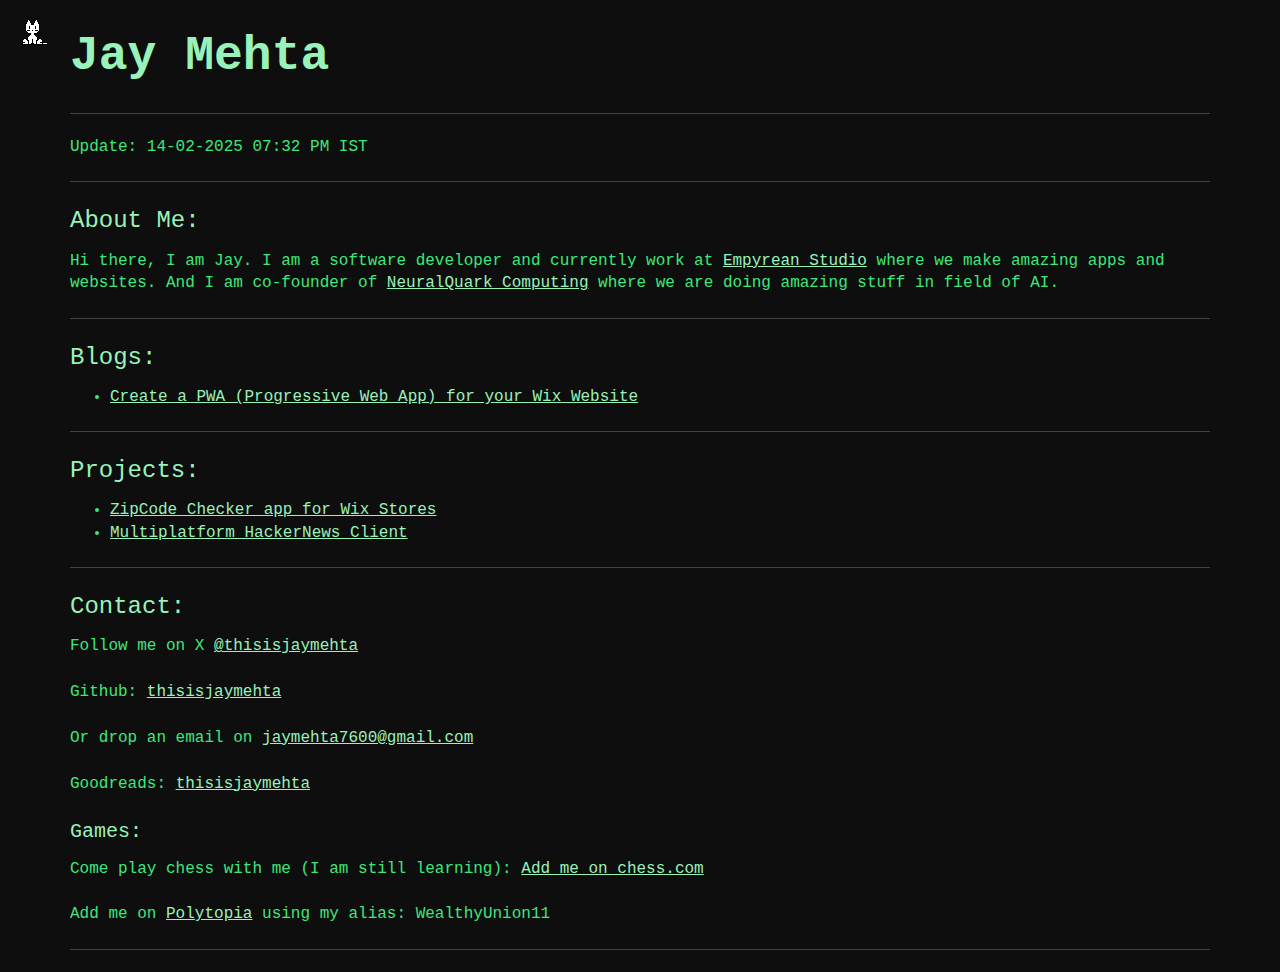
<file: index.html>
<!DOCTYPE html>
<html lang="en">

<head>
	<meta charset="UTF-8" />
	<meta name="viewport" content="width=device-width, initial-scale=1.0" />
	<title>Jay Mehta</title>
	<link rel="stylesheet" type="text/css" href="style/style.css">
	<link rel="icon" type="image/png" href="images/favicon.png">
</head>

<body>
	<main class="container">
		<h1>Jay Mehta</h1>
		<hr />
		<p>Update: 14-02-2025 07:32 PM IST</p>
		<hr />

		<h4 id="about">About Me:</h4>
		<p>
			Hi there, I am Jay. I am a software developer and currently work at
			<a href="https://empyreanstudio.com/" target="_blank" rel="noopener">Empyrean Studio</a>
			where we make amazing apps and websites. And I am co-founder of
			<a href="https://www.neuralquark.com/" target="_blank" rel="noopener">NeuralQuark Computing</a>
			where we are doing amazing stuff in field of AI.
		</p>

		<!-- <p>
			I know JavaScript, Python, Java, C++, C, HTML, CSS, and some other languages. I am also learning
			about AI and Machine Learning.
		</p> -->

		<hr />

		<h4 id="blogs">Blogs:</h4>
		<ul>
			<li>
				<a href="https://www.empyreanstudio.com/post/create-a-pwa-progressive-web-app-for-your-wix-website"
					target="_blank" rel="noopener">Create a PWA (Progressive Web App) for your Wix Website</a>
			</li>
		</ul>
		<hr>

		<h4 id="projects">Projects:</h4>
		<ul>
			<li>
				<a href="https://www.empyreanstudio.com/wix-apps/zipcode-checker" target="_blank" rel="noopener">ZipCode
					Checker app for Wix Stores</a>
			</li>
			<li>
				<a href="https://github.com/thisisjaymehta/hacker_news_client" target="_blank"
					rel="noopener">Multiplatform HackerNews Client</a>
			</li>
		</ul>
		<hr>

		<h4 id="contact">Contact:</h4>
		<p>
			Follow me on X
			<a href="https://x.com/thisisjaymehta" target="_blank" rel="noopener">@thisisjaymehta</a>
		</p>
		<p>
			Github: <a href="https://github.com/thisisjaymehta" target="_blank" rel="noopener">thisisjaymehta</a>
		</p>
		<p>
			Or drop an email on
			<a href="mailto:jaymehta7600@gmail.com">jaymehta7600@gmail.com</a>
		</p>
		<p>
			Goodreads: <a href="https://www.goodreads.com/thisisjaymehta" target="_blank"
				rel="noopener">thisisjaymehta</a>
		</p>
		<h5>Games:</h5>
		<p>
			Come play chess with me (I am still learning): <a href="https://link.chess.com/friend/cTI69p"
				target="_blank" rel="noopener">Add
				me on
				chess.com</a>
		</p>
		<p>
			Add me on <a href="https://polytopia.io/" target="_blank" rel="noopener">Polytopia</a> using
			my alias:
			WealthyUnion11
		</p>
		<hr />

		<!-- <h4 id="videos">Interesting Videos</h4>
		<ul>
		<li>
			<a href="videos/carl-sagan-stephen-hawking-arthur-c-clarke-god-the-universe-and-everything-else-1988.html">Carl
			Sagan, Stephen Hawking and Arthur C. Clarke - God, The
			Universe and Everything Else (1988)</a>
		</li>
		<li>
			<a href="videos/richard-feynman-fun-to-imagine.html">1983: Fun to Imagine - 6: Ways of Thinking. Richard
			Feynman</a>
		</li>
		</ul>
		<hr />  -->
	</main>
	<script src="scripts/oneko.js" data-cat="images/oneko.gif"></script>
</body>

</html>
</file>
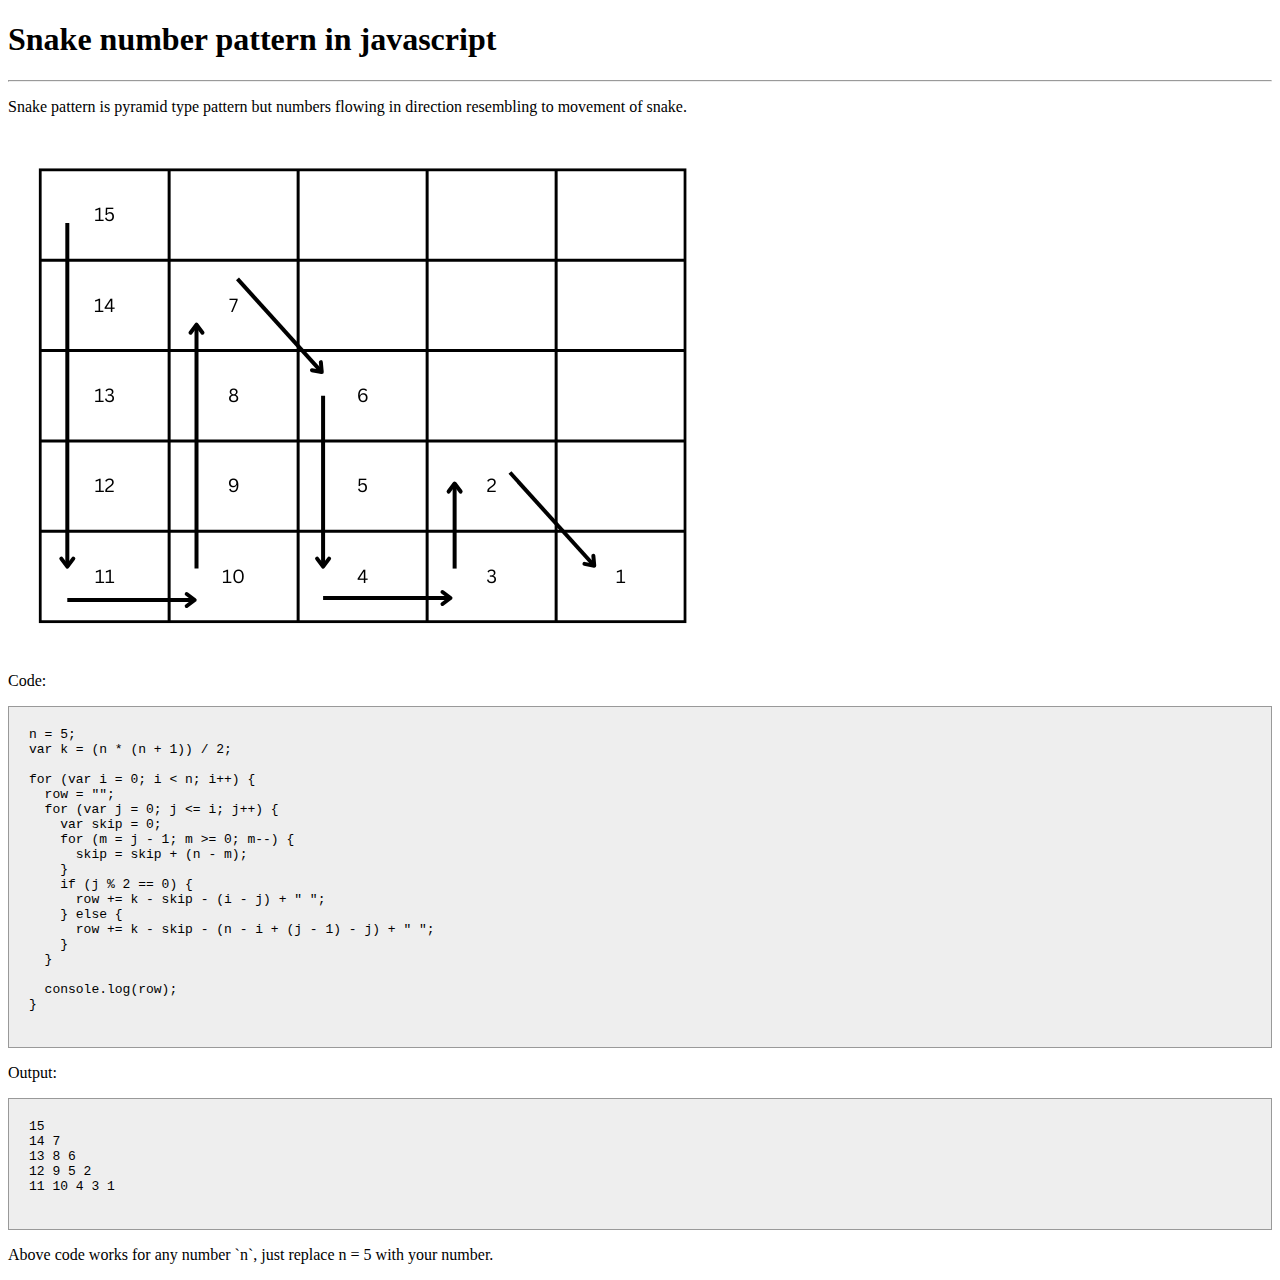
<file: code/pattern.html>
<!DOCTYPE html>
<html lang="en">
  <head>
    <meta charset="UTF-8" />
    <meta name="viewport" content="width=device-width, initial-scale=1.0" />
    <title>Snake number pattern in javascript</title>
    <style>
      pre {
        background-color: #eee;
        border: 1px solid #999;
        display: block;
        padding: 20px;
      }
    </style>
  </head>
  <body>
    <h1>Snake number pattern in javascript</h1>
    <hr />
    <p>
      Snake pattern is pyramid type pattern but numbers flowing in direction resembling to movement of snake.
    </p>
    <img src="img/snake-pattern.png" alt="Snake number pattern explanation image">
    <p>Code:</p>
    <pre>
n = 5;
var k = (n * (n + 1)) / 2;

for (var i = 0; i < n; i++) {
  row = "";
  for (var j = 0; j <= i; j++) {
    var skip = 0;
    for (m = j - 1; m >= 0; m--) {
      skip = skip + (n - m);
    }
    if (j % 2 == 0) {
      row += k - skip - (i - j) + " ";
    } else {
      row += k - skip - (n - i + (j - 1) - j) + " ";
    }
  }

  console.log(row);
}
    </pre>
    <p>Output:</p>
    <pre>
15 
14 7 
13 8 6 
12 9 5 2 
11 10 4 3 1
    </pre>
    <p>
      Above code works for any number `n`, just replace n = 5 with your number.
    </p>
  </body>
</html>
</file>
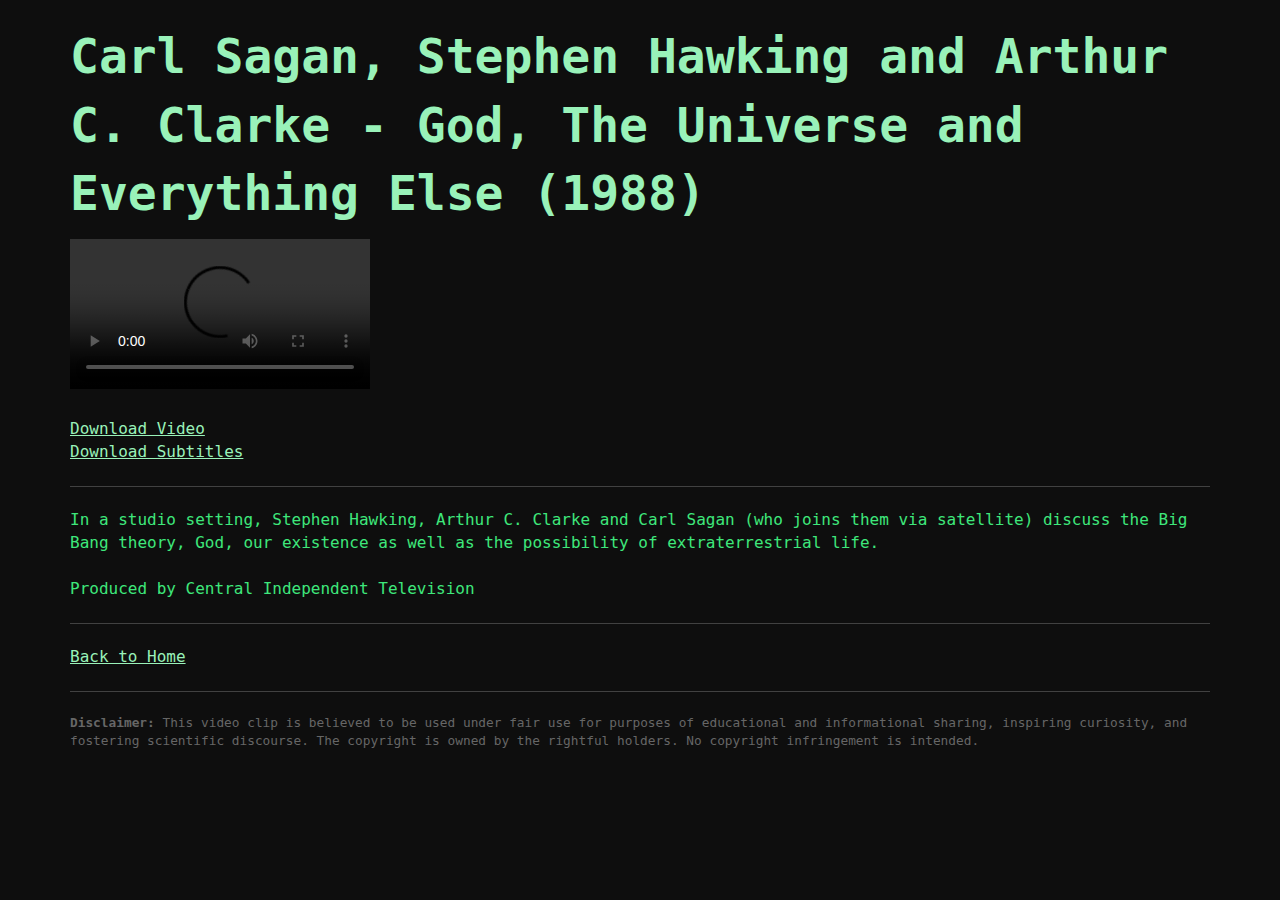
<file: videos/carl-sagan-stephen-hawking-arthur-c-clarke-god-the-universe-and-everything-else-1988.html>
<!DOCTYPE html>
<html lang="en">

<head>
  <meta charset="UTF-8" />
  <meta name="viewport" content="width=device-width, initial-scale=1.0" />
  <title>
    Carl Sagan, Stephen Hawking and Arthur C. Clarke - God, The Universe and
    Everything Else (1988)
  </title>
  <link rel="stylesheet" href="../style/style.css">
</head>

<body>
  <div class="container">
    <h1>
      Carl Sagan, Stephen Hawking and Arthur C. Clarke - God, The Universe and
      Everything Else (1988)
    </h1>
    <video controls crossorigin="anonymous">
      <source
        src="https://cdn.thisisjaymehta.com/carl-sagan-stephen-hawking-arthur-c-clarke-god-the-universe-and-everything-else-1988/Carl Sagan, Stephen Hawking and Arthur C. Clarke - God, The Universe and Everything Else (1988).mp4"
        type="video/mp4" />
      <track label="English" kind="subtitles" srclang="en"
        src="https://cdn.thisisjaymehta.com/carl-sagan-stephen-hawking-arthur-c-clarke-god-the-universe-and-everything-else-1988/Carl Sagan, Stephen Hawking and Arthur C. Clarke - God, The Universe and Everything Else (1988).en.vtt"
        default />
      Your browser does not support the video tag or the video format of this
      file.
    </video>
    <br />
    <br />
    <a href="https://cdn.thisisjaymehta.com/carl-sagan-stephen-hawking-arthur-c-clarke-god-the-universe-and-everything-else-1988/Carl Sagan, Stephen Hawking and Arthur C. Clarke - God, The Universe and Everything Else (1988).mp4"
      download>Download Video</a>
    <br />
    <a href="https://cdn.thisisjaymehta.com/carl-sagan-stephen-hawking-arthur-c-clarke-god-the-universe-and-everything-else-1988/Carl Sagan, Stephen Hawking and Arthur C. Clarke - God, The Universe and Everything Else (1988).en.vtt"
      download>Download Subtitles</a>
    <hr />
    <p>In a studio setting, Stephen Hawking, Arthur C. Clarke and Carl Sagan (who joins them via satellite) discuss the
      Big Bang theory, God, our existence as well as the possibility of extraterrestrial life.</p>
    <p>Produced by Central Independent Television</p>
    <hr>
    <a href="../index.html">Back to Home</a>
    <hr />
    <p class="disclaimer">
      <b>Disclaimer:</b> This video clip is believed to be used under fair use
      for purposes of educational and informational sharing, inspiring
      curiosity, and fostering scientific discourse. The copyright is owned by
      the rightful holders. No copyright infringement is intended.
    </p>
  </div>
</body>

</html>
</file>
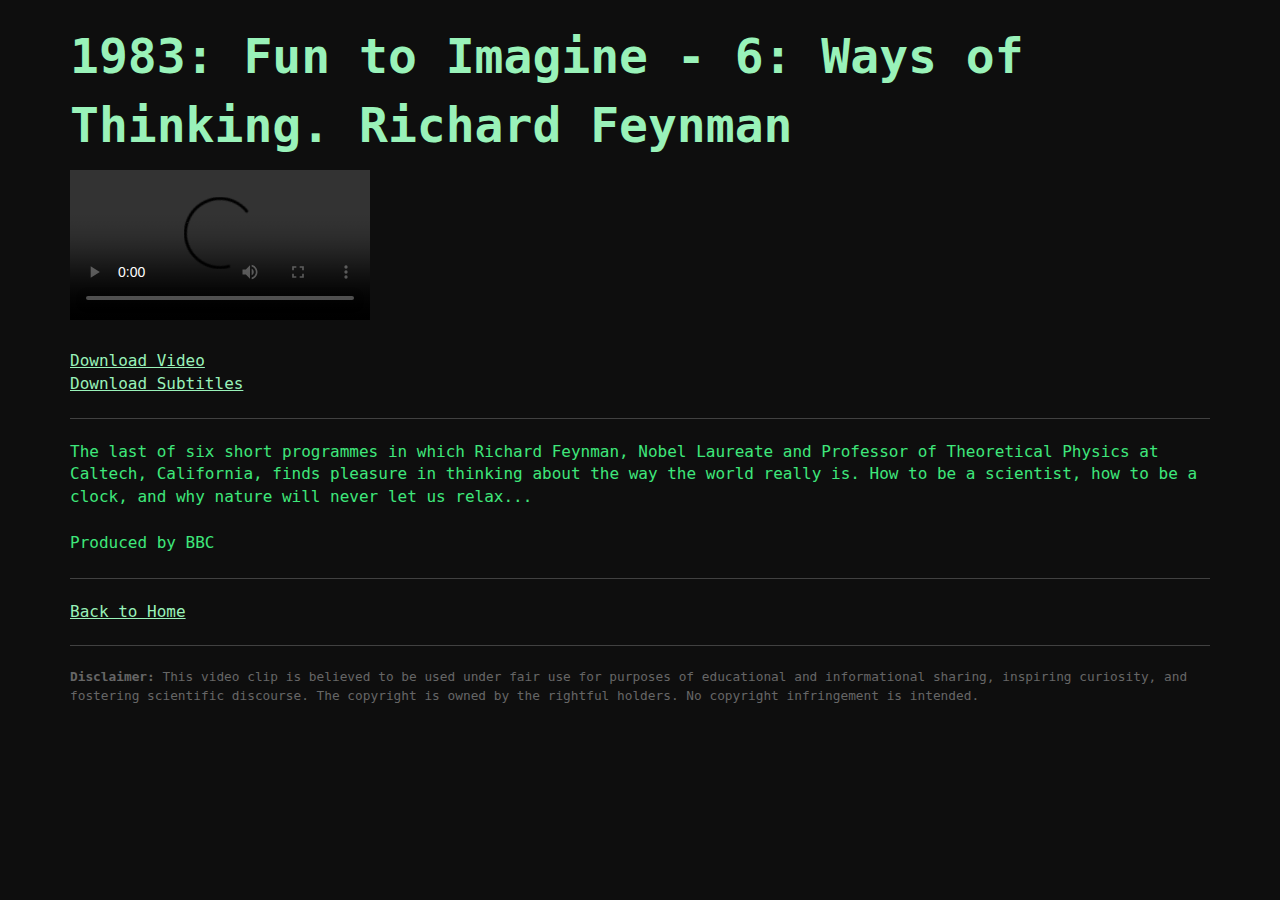
<file: videos/richard-feynman-fun-to-imagine.html>
<!DOCTYPE html>
<html lang="en">

<head>
  <meta charset="UTF-8" />
  <meta name="viewport" content="width=device-width, initial-scale=1.0" />
  <title>
    Fun to Imagine - 6: Ways of Thinking - Richard Feynman
  </title>
  <link rel="stylesheet" href="../style/style.css">
</head>

<body>
  <div class="container">
    <h1>
      1983: Fun to Imagine - 6: Ways of Thinking. Richard Feynman
    </h1>
    <video controls crossorigin="anonymous">
      <source
        src="https://cdn.thisisjaymehta.com/richard-feynman-fun-to-imagine/The complete FUN TO IMAGINE with Richard Feynman.mp4"
        type="video/mp4" />
      <track label="English" kind="subtitles" srclang="en"
        src="https://cdn.thisisjaymehta.com/richard-feynman-fun-to-imagine/The complete FUN TO IMAGINE with Richard Feynman.en-GB.vtt"
        default />
      Your browser does not support the video tag or the video format of this
      file.
    </video>
    <br />
    <br />
    <a href="https://cdn.thisisjaymehta.com/richard-feynman-fun-to-imagine/The complete FUN TO IMAGINE with Richard Feynman.mp4"
      download>Download Video</a>
    <br />
    <a href="https://cdn.thisisjaymehta.com/richard-feynman-fun-to-imagine/The complete FUN TO IMAGINE with Richard Feynman.en-GB.vtt"
      download>Download Subtitles</a>
    <hr />
    <p>The last of six short programmes in which Richard Feynman, Nobel Laureate and Professor of Theoretical Physics at
      Caltech, California, finds pleasure in thinking about the way the world really is.
      How to be a scientist, how to be a clock, and why nature will never let us relax...</p>
    <p>Produced by BBC</p>
    <hr>
    <a href="../index.html">Back to Home</a>
    <hr />
    <p class="disclaimer">
      <b>Disclaimer:</b> This video clip is believed to be used under fair use
      for purposes of educational and informational sharing, inspiring
      curiosity, and fostering scientific discourse. The copyright is owned by
      the rightful holders. No copyright infringement is intended.
    </p>
  </div>
</body>

</html>
</file>
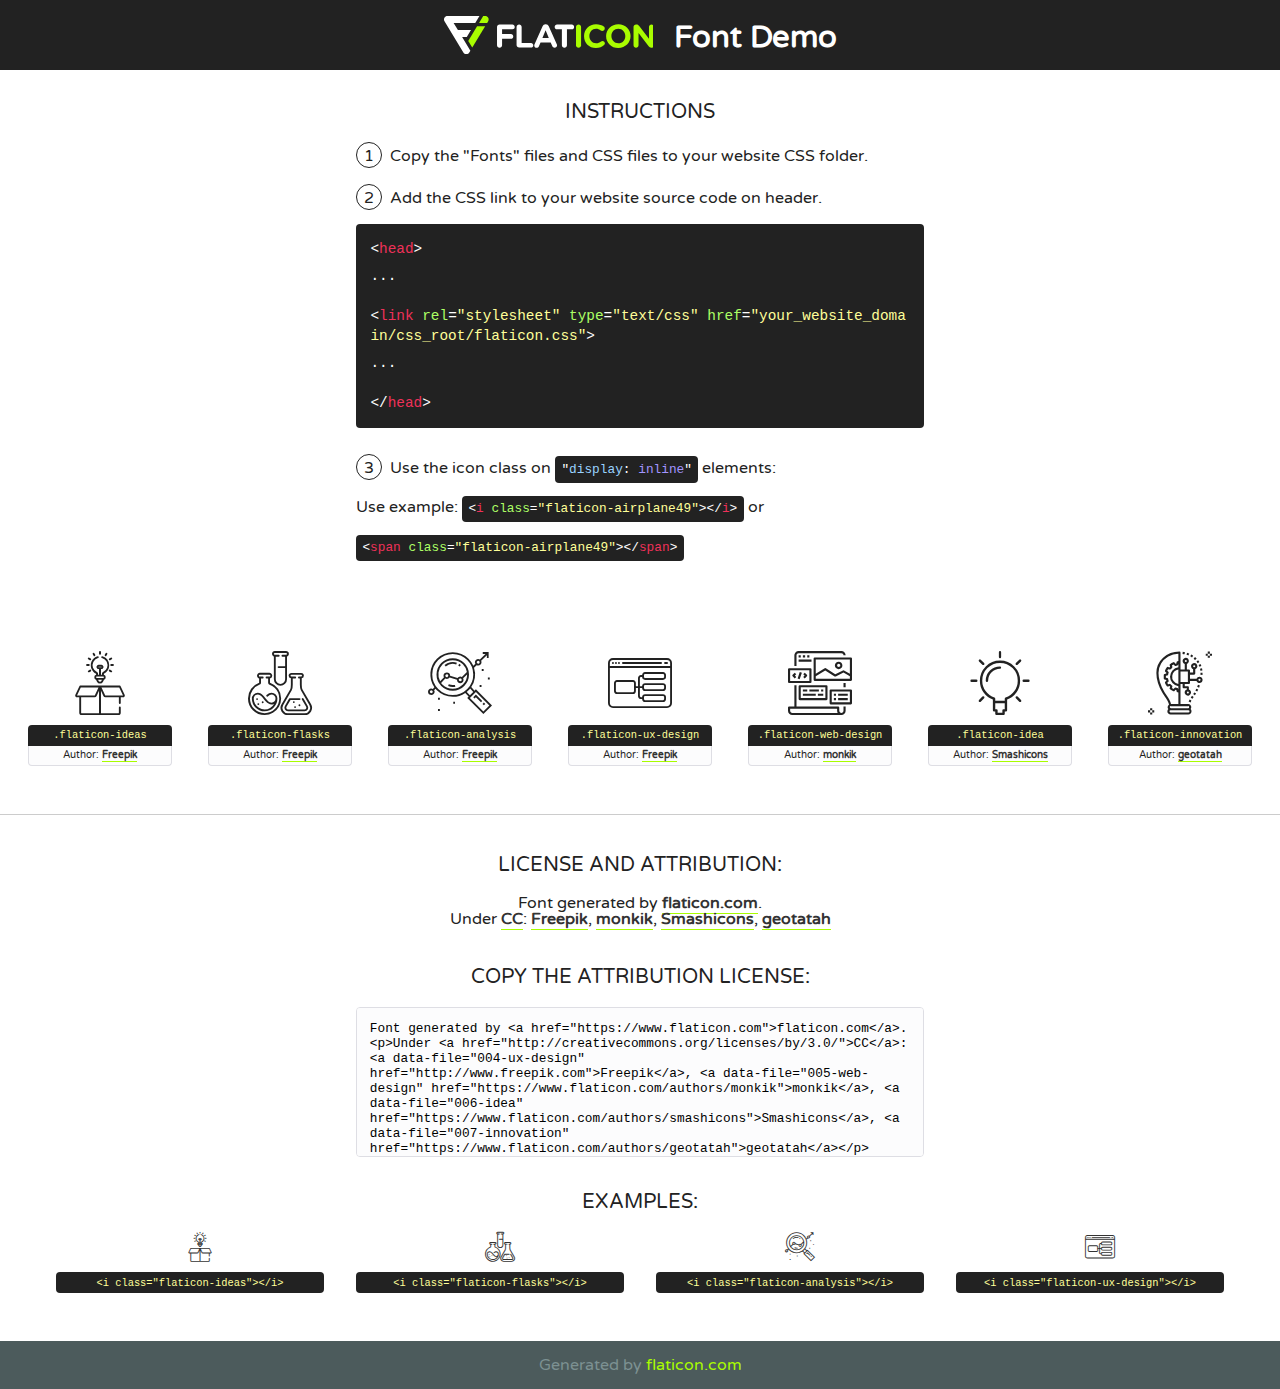
<file: Old/fonts/flaticon/font/flaticon.html>
<!DOCTYPE html>
<!--
  Flaticon icon font: Flaticon
  Creation date: 20/03/2019 02:18
-->
<html>
<!DOCTYPE html>
<html>

<head>
    <title>Flaticon WebFont</title>
    <link href="http://fonts.googleapis.com/css?family=Varela+Round" rel="stylesheet" type="text/css" />
    <link rel="stylesheet" type="text/css" href="flaticon.css">
    <meta charset="UTF-8">
    <style>
    html, body, div, span, applet, object, iframe,
    h1, h2, h3, h4, h5, h6, p, blockquote, pre,
    a, abbr, acronym, address, big, cite, code,
    del, dfn, em, img, ins, kbd, q, s, samp,
    small, strike, strong, sub, sup, tt, var,
    b, u, i, center,
    dl, dt, dd, ol, ul, li,
    fieldset, form, label, legend,
    table, caption, tbody, tfoot, thead, tr, th, td,
    article, aside, canvas, details, embed, 
    figure, figcaption, footer, header, hgroup, 
    menu, nav, output, ruby, section, summary,
    time, mark, audio, video {
        margin: 0;
        padding: 0;
        border: 0;
        font-size: 100%;
        font: inherit;
        vertical-align: baseline;
    }
    /* HTML5 display-role reset for older browsers */
    article, aside, details, figcaption, figure, 
    footer, header, hgroup, menu, nav, section {
        display: block;
    }
    body {
        line-height: 1;
    }
    ol, ul {
        list-style: none;
    }
    blockquote, q {
        quotes: none;
    }
    blockquote:before, blockquote:after,
    q:before, q:after {
        content: '';
        content: none;
    }
    table {
        border-collapse: collapse;
        border-spacing: 0;
    }
    body {
        font-family: 'Varela Round', Helvetica, Arial, sans-serif;
        font-size: 16px;
        color: #222;
    }
    a {
        color: #333;
        border-bottom: 1px solid #a9fd00;
        font-weight: bold;
        text-decoration: none;
    }
    * {
        -moz-box-sizing: border-box;
        -webkit-box-sizing: border-box;
        box-sizing: border-box;
        margin: 0;
        padding: 0;
    }
    [class^="flaticon-"]:before, [class*=" flaticon-"]:before, [class^="flaticon-"]:after, [class*=" flaticon-"]:after {
        font-family: Flaticon;
        font-size: 30px;
        font-style: normal;
        margin-left: 20px;
        color: #333;
    }
    .wrapper {
        max-width: 600px;
        margin: auto;
        padding: 0 1em;
    }
    .title {
        font-size: 1.25em;
        text-align: center;
        margin-bottom: 1em;
        text-transform: uppercase;
    }
    header {
        text-align: center;
        background-color: #222;
        color: #fff;
        padding: 1em;
    }
    header .logo {
        width: 210px;
        height: 38px;
        display: inline-block;
        vertical-align: middle;
        margin-right: 1em;
        border: none;
    }
    header strong {
        font-size: 1.95em;
        font-weight: bold;
        vertical-align: middle;
        margin-top: 5px;
        display: inline-block;
    }
    .demo {
        margin: 2em auto;
        line-height: 1.25em;
    }
    .demo ul li {
        margin-bottom: 1em;
    }
    .demo ul li .num {
        color: #222;
        border-radius: 20px;
        display: inline-block;
        width: 26px;
        padding: 3px;
        height: 26px;
        text-align: center;
        margin-right: 0.5em;
        border: 1px solid #222;
    }
    .demo ul li code {
        background-color: #222;
        border-radius: 4px;
        padding: 0.25em 0.5em;
        display: inline-block;
        color: #fff;
        font-family: Consolas,Monaco,Lucida Console,Liberation Mono,DejaVu Sans Mono,Bitstream Vera Sans Mono,Courier New, monospace;
        font-weight: lighter;
        margin-top: 1em;
        font-size: 0.8em;
        word-break: break-all;
    }
    .demo ul li code.big {
        padding: 1em;
        font-size: 0.9em;
    }
    .demo ul li code .red {
        color: #EF3159;
    }
    .demo ul li code .green {
        color: #ACFF65;
    }
    .demo ul li code .yellow {
        color: #FFFF99;
    }
    .demo ul li code .blue {
        color: #99D3FF;
    }
    .demo ul li code .purple {
        color: #A295FF;
    }
    .demo ul li code .dots {
        margin-top: 0.5em;
        display: block;
    }
    #glyphs {
        border-bottom: 1px solid #ccc;
        padding: 2em 0;
        text-align: center;
    }
    .glyph {
        display: inline-block;
        width: 9em;
        margin: 1em;
        text-align: center;
        vertical-align: top;
        background: #FFF;
    }
    .glyph .glyph-icon {
        padding: 10px;
        display: block;
        font-family:"Flaticon";
        font-size: 64px;
        line-height: 1;
    }
    .glyph .glyph-icon:before {
        font-size: 64px;
        color: #222;
        margin-left: 0;
    }
    .class-name {
        font-size: 0.65em;
        background-color: #222;
        color: #fff;
        border-radius: 4px 4px 0 0;
        padding: 0.5em;
        color: #FFFF99;
        font-family: Consolas,Monaco,Lucida Console,Liberation Mono,DejaVu Sans Mono,Bitstream Vera Sans Mono,Courier New, monospace;
    }
    .author-name {
        font-size: 0.6em;
        background-color: #fcfcfd;
        border: 1px solid #DEDEE4;
        border-top: 0;
        border-radius: 0 0 4px 4px;
        padding: 0.5em;
    }
    .class-name:last-child {
        font-size: 10px;
        color:#888;
    }
    .class-name:last-child a {
        font-size: 10px;
        color:#555;
    }
    .class-name:last-child a:hover {
        color:#a9fd00;
    }
    .glyph > input {
        display: block;
        width: 100px;
        margin: 5px auto;
        text-align: center;
        font-size: 12px;
        cursor: text;
    }
    .glyph > input.icon-input {
        font-family:"Flaticon";
        font-size: 16px;
        margin-bottom: 10px;
    }
    .attribution .title {
        margin-top: 2em;
    }
    .attribution textarea {
        background-color: #fcfcfd;
        padding: 1em;
        border: none;
        box-shadow: none;
        border: 1px solid #DEDEE4;
        border-radius: 4px;
        resize: none;
        width: 100%;
        height: 150px;
        font-size: 0.8em;
        font-family: Consolas,Monaco,Lucida Console,Liberation Mono,DejaVu Sans Mono,Bitstream Vera Sans Mono,Courier New, monospace;
        -webkit-appearance: none;
    }
    .iconsuse {
        margin: 2em auto;
        text-align: center;
        max-width: 1200px;
    }
    .iconsuse:after {
        content: '';
        display: table;
        clear: both;
    }
    .iconsuse .image {
        float: left;
        width: 25%;
        padding: 0 1em;
    }
    .iconsuse .image p {
        margin-bottom: 1em;
    }
    .iconsuse .image span {
        display: block;
        font-size: 0.65em;
        background-color: #222;
        color: #fff;
        border-radius: 4px;
        padding: 0.5em;
        color: #FFFF99;
        margin-top: 1em;
        font-family: Consolas,Monaco,Lucida Console,Liberation Mono,DejaVu Sans Mono,Bitstream Vera Sans Mono,Courier New, monospace;
    }
    #footer {
        text-align: center;
        background-color: #4C5B5C;
        color: #7c9192;
        padding: 1em;
    }
    #footer a {
        border: none;
        color: #a9fd00;
        font-weight: normal;
    }
    @media (max-width: 960px) {
        .iconsuse .image {
            width: 50%;
        }
    }
    @media (max-width: 560px) {
        .iconsuse .image {
            width: 100%;
        }
    }
    </style>
</head>

<body class="characters-off">

    <header>
        <a href="https://www.flaticon.com" target="_blank" class="logo">
            <svg version="1.1" xmlns="http://www.w3.org/2000/svg" xmlns:xlink="http://www.w3.org/1999/xlink" xmlns:a="http://ns.adobe.com/AdobeSVGViewerExtensions/3.0/" viewBox="0 0 560.875 102.036" enable-background="new 0 0 560.875 102.036" xml:space="preserve">
                <defs>
                </defs>
                <g>
                    <g class="letters">
                        <path fill="#ffffff" d="M141.596,29.675c0-3.777,2.985-6.767,6.764-6.767h34.438c3.426,0,6.15,2.728,6.15,6.15
                        c0,3.43-2.724,6.149-6.15,6.149h-27.674v13.091h23.719c3.429,0,6.151,2.724,6.151,6.15c0,3.43-2.723,6.149-6.151,6.149h-23.719
                        v17.574c0,3.773-2.986,6.761-6.764,6.761c-3.779,0-6.764-2.989-6.764-6.761V29.675z"></path>
                        <path fill="#ffffff" d="M193.844,29.149c0-3.781,2.985-6.767,6.764-6.767c3.776,0,6.763,2.985,6.763,6.767v42.957h25.039
                        c3.426,0,6.149,2.726,6.149,6.153c0,3.425-2.723,6.15-6.149,6.15h-31.802c-3.779,0-6.764-2.986-6.764-6.768V29.149z"></path>
                        <path fill="#ffffff" d="M241.891,75.71l21.438-48.407c1.492-3.341,4.215-5.357,7.906-5.357h0.792
                        c3.686,0,6.323,2.017,7.815,5.357l21.439,48.407c0.436,0.967,0.701,1.845,0.701,2.723c0,3.602-2.809,6.501-6.414,6.501
                        c-3.161,0-5.269-1.845-6.499-4.655l-4.132-9.661h-27.059l-4.301,10.102c-1.144,2.631-3.426,4.214-6.237,4.214
                        c-3.517,0-6.24-2.81-6.24-6.325C241.1,77.64,241.451,76.677,241.891,75.71z M279.932,58.666l-8.521-20.297l-8.526,20.297H279.932
                        z"></path>
                        <path fill="#ffffff" d="M314.864,35.387H301.86c-3.429,0-6.239-2.813-6.239-6.238c0-3.429,2.811-6.24,6.239-6.24h39.533
                        c3.426,0,6.237,2.811,6.237,6.24c0,3.425-2.811,6.238-6.237,6.238h-13.001v42.785c0,3.773-2.99,6.761-6.764,6.761
                        c-3.779,0-6.764-2.989-6.764-6.761V35.387z"></path>
                        <path fill="#A9FD00" d="M352.615,29.149c0-3.781,2.985-6.767,6.767-6.767c3.774,0,6.761,2.985,6.761,6.767v49.024
                        c0,3.773-2.987,6.761-6.761,6.761c-3.781,0-6.767-2.989-6.767-6.761V29.149z"></path>
                        <path fill="#A9FD00" d="M374.132,53.836v-0.179c0-17.481,13.178-31.801,32.065-31.801c9.22,0,15.459,2.458,20.557,6.238
                        c1.402,1.054,2.637,2.985,2.637,5.357c0,3.692-2.985,6.59-6.681,6.59c-1.845,0-3.071-0.702-4.044-1.319
                        c-3.776-2.813-7.729-4.393-12.562-4.393c-10.364,0-17.831,8.611-17.831,19.154v0.173c0,10.542,7.291,19.329,17.831,19.329
                        c5.715,0,9.492-1.756,13.359-4.834c1.049-0.874,2.458-1.491,4.039-1.491c3.429,0,6.325,2.813,6.325,6.236
                        c0,2.106-1.056,3.78-2.282,4.834c-5.539,4.834-12.036,7.733-21.878,7.733C387.572,85.464,374.132,71.493,374.132,53.836z"></path>
                        <path fill="#A9FD00" d="M433.009,53.836v-0.179c0-17.481,13.79-31.801,32.766-31.801c18.981,0,32.592,14.143,32.592,31.628v0.173
                        c0,17.483-13.785,31.807-32.769,31.807C446.625,85.464,433.009,71.32,433.009,53.836z M484.224,53.836v-0.179
                        c0-10.539-7.725-19.326-18.626-19.326c-10.893,0-18.449,8.611-18.449,19.154v0.173c0,10.542,7.73,19.329,18.626,19.329
                        C476.676,72.986,484.224,64.378,484.224,53.836z"></path>
                        <path fill="#A9FD00" d="M506.233,29.321c0-3.774,2.99-6.763,6.767-6.763h1.401c3.252,0,5.183,1.583,7.029,3.953l26.093,34.265
                        V29.059c0-3.692,2.99-6.677,6.681-6.677c3.683,0,6.671,2.985,6.671,6.677v48.934c0,3.78-2.987,6.765-6.764,6.765h-0.436
                        c-3.257,0-5.188-1.581-7.034-3.953l-27.056-35.492v32.944c0,3.687-2.985,6.676-6.678,6.676c-3.683,0-6.673-2.989-6.673-6.676
                        V29.321z"></path>
                    </g>
                    <g class="insignia">
                        <path fill="#ffffff" d="M48.372,56.137h12.517l11.156-18.537H37.186L25.688,18.539h57.825L94.668,0H9.271
                        C5.925,0,2.842,1.801,1.198,4.716c-1.644,2.907-1.593,6.482,0.134,9.343l50.38,83.501c1.678,2.781,4.689,4.476,7.938,4.476
                        c3.246,0,6.257-1.695,7.935-4.476l2.898-4.804L48.372,56.137z"></path>
                        <g class="i">
                            <path fill="#A9FD00" d="M93.575,18.539h0.031v0.004l21.652,0.004l2.705-4.488c1.727-2.861,1.778-6.436,0.133-9.343
                            C116.454,1.801,113.371,0,110.026,0h-5.294L93.575,18.539z"></path>
                            <polygon fill="#A9FD00" points="88.291,27.356 64.725,66.486 75.519,84.404 109.942,27.356"></polygon>
                        </g>
                    </g>
                </g>
            </svg>
        </a>
        <strong>Font Demo</strong>
    </header>


    <section class="demo wrapper">

        <p class="title">Instructions</p>

        <ul>
            <li>
                <span class="num">1</span>Copy the "Fonts" files and CSS files to your website CSS folder.
            </li>
            <li>
                <span class="num">2</span>Add the CSS link to your website source code on header.
                <code class="big">
                    &lt;<span class="red">head</span>&gt;
                    <br/><span class="dots">...</span>
                    <br/>&lt;<span class="red">link</span> <span class="green">rel</span>=<span class="yellow">"stylesheet"</span> <span class="green">type</span>=<span class="yellow">"text/css"</span> <span class="green">href</span>=<span class="yellow">"your_website_domain/css_root/flaticon.css"</span>&gt;
                    <br/><span class="dots">...</span>
                    <br/>&lt;/<span class="red">head</span>&gt;
                </code>
            </li>

            <li>
                <p>
                    <span class="num">3</span>Use the icon class on <code>"<span class="blue">display</span>:<span class="purple"> inline</span>"</code> elements:
                    <br />
                    Use example: <code>&lt;<span class="red">i</span> <span class="green">class</span>=<span class="yellow">&quot;flaticon-airplane49&quot;</span>&gt;&lt;/<span class="red">i</span>&gt;</code> or <code>&lt;<span class="red">span</span> <span class="green">class</span>=<span class="yellow">&quot;flaticon-airplane49&quot;</span>&gt;&lt;/<span class="red">span</span>&gt;</code>
            </li>
        </ul>

    </section>




   <section id="glyphs">          
    
      
        <div class="glyph"><div class="glyph-icon flaticon-ideas"></div>
            <div class="class-name">.flaticon-ideas</div>
            <div class="author-name">Author: <a data-file="001-ideas" href="http://www.freepik.com">Freepik</a> </div> 
        </div>        
        
        <div class="glyph"><div class="glyph-icon flaticon-flasks"></div>
            <div class="class-name">.flaticon-flasks</div>
            <div class="author-name">Author: <a data-file="002-flasks" href="http://www.freepik.com">Freepik</a> </div> 
        </div>        
        
        <div class="glyph"><div class="glyph-icon flaticon-analysis"></div>
            <div class="class-name">.flaticon-analysis</div>
            <div class="author-name">Author: <a data-file="003-analysis" href="http://www.freepik.com">Freepik</a> </div> 
        </div>        
        
        <div class="glyph"><div class="glyph-icon flaticon-ux-design"></div>
            <div class="class-name">.flaticon-ux-design</div>
            <div class="author-name">Author: <a data-file="004-ux-design" href="http://www.freepik.com">Freepik</a> </div> 
        </div>        
        
        <div class="glyph"><div class="glyph-icon flaticon-web-design"></div>
            <div class="class-name">.flaticon-web-design</div>
            <div class="author-name">Author: <a data-file="005-web-design" href="https://www.flaticon.com/authors/monkik">monkik</a> </div> 
        </div>        
        
        <div class="glyph"><div class="glyph-icon flaticon-idea"></div>
            <div class="class-name">.flaticon-idea</div>
            <div class="author-name">Author: <a data-file="006-idea" href="https://www.flaticon.com/authors/smashicons">Smashicons</a> </div> 
        </div>        
        
        <div class="glyph"><div class="glyph-icon flaticon-innovation"></div>
            <div class="class-name">.flaticon-innovation</div>
            <div class="author-name">Author: <a data-file="007-innovation" href="https://www.flaticon.com/authors/geotatah">geotatah</a> </div> 
        </div>        
        

    </section>



    <section class="attribution wrapper"   style="text-align:center;">

      <div class="title">License and attribution:</div><div class="attrDiv">Font generated by <a href="https://www.flaticon.com">flaticon.com</a>. <div><p>Under <a href="http://creativecommons.org/licenses/by/3.0/">CC</a>: <a data-file="004-ux-design" href="http://www.freepik.com">Freepik</a>, <a data-file="005-web-design" href="https://www.flaticon.com/authors/monkik">monkik</a>, <a data-file="006-idea" href="https://www.flaticon.com/authors/smashicons">Smashicons</a>, <a data-file="007-innovation" href="https://www.flaticon.com/authors/geotatah">geotatah</a></p>  </div>
      </div>
      <div class="title">Copy the Attribution License:</div>

    <textarea onclick="this.focus();this.select();">Font generated by &lt;a href=&quot;https://www.flaticon.com&quot;&gt;flaticon.com&lt;/a&gt;. <p>Under <a href="http://creativecommons.org/licenses/by/3.0/">CC</a>: <a data-file="004-ux-design" href="http://www.freepik.com">Freepik</a>, <a data-file="005-web-design" href="https://www.flaticon.com/authors/monkik">monkik</a>, <a data-file="006-idea" href="https://www.flaticon.com/authors/smashicons">Smashicons</a>, <a data-file="007-innovation" href="https://www.flaticon.com/authors/geotatah">geotatah</a></p>  
     </textarea>

    </section>

    <section class="iconsuse">

          <div class="title">Examples:</div>            
             
            <div class="image">
                <p>
                    <i class="glyph-icon flaticon-ideas"></i> 
                    <span>&lt;i class=&quot;flaticon-ideas&quot;&gt;&lt;/i&gt;</span>
                </p>
            </div>
            
            <div class="image">
                <p>
                    <i class="glyph-icon flaticon-flasks"></i> 
                    <span>&lt;i class=&quot;flaticon-flasks&quot;&gt;&lt;/i&gt;</span>
                </p>
            </div>
            
            <div class="image">
                <p>
                    <i class="glyph-icon flaticon-analysis"></i> 
                    <span>&lt;i class=&quot;flaticon-analysis&quot;&gt;&lt;/i&gt;</span>
                </p>
            </div>
            
            <div class="image">
                <p>
                    <i class="glyph-icon flaticon-ux-design"></i> 
                    <span>&lt;i class=&quot;flaticon-ux-design&quot;&gt;&lt;/i&gt;</span>
                </p>
            </div>
                       
        </div>
                            
    </section>

<div id="footer">
    <div>Generated by <a href="https://www.flaticon.com">flaticon.com</a>
    </div>
</div>



</body>
</html>
</file>
<file: Old/fonts/flaticon/font/flaticon.css>
/*
  	Flaticon icon font: Flaticon
  	Creation date: 20/03/2019 02:18
  	*/

@font-face {
  font-family: "Flaticon";
  src: url("./Flaticon.eot");
  src: url("./Flaticon.eot?#iefix") format("embedded-opentype"),
       url("./Flaticon.woff2") format("woff2"),
       url("./Flaticon.woff") format("woff"),
       url("./Flaticon.ttf") format("truetype"),
       url("./Flaticon.svg#Flaticon") format("svg");
  font-weight: normal;
  font-style: normal;
}

@media screen and (-webkit-min-device-pixel-ratio:0) {
  @font-face {
    font-family: "Flaticon";
    src: url("./Flaticon.svg#Flaticon") format("svg");
  }
}

[class^="flaticon-"]:before, [class*=" flaticon-"]:before,
[class^="flaticon-"]:after, [class*=" flaticon-"]:after {   
  font-family: Flaticon;
        font-size: 20px;
font-style: normal;
margin-left: 20px;
}

.flaticon-ideas:before { content: "\f100"; }
.flaticon-flasks:before { content: "\f101"; }
.flaticon-analysis:before { content: "\f102"; }
.flaticon-ux-design:before { content: "\f103"; }
.flaticon-web-design:before { content: "\f104"; }
.flaticon-idea:before { content: "\f105"; }
.flaticon-innovation:before { content: "\f106"; }
</file>
